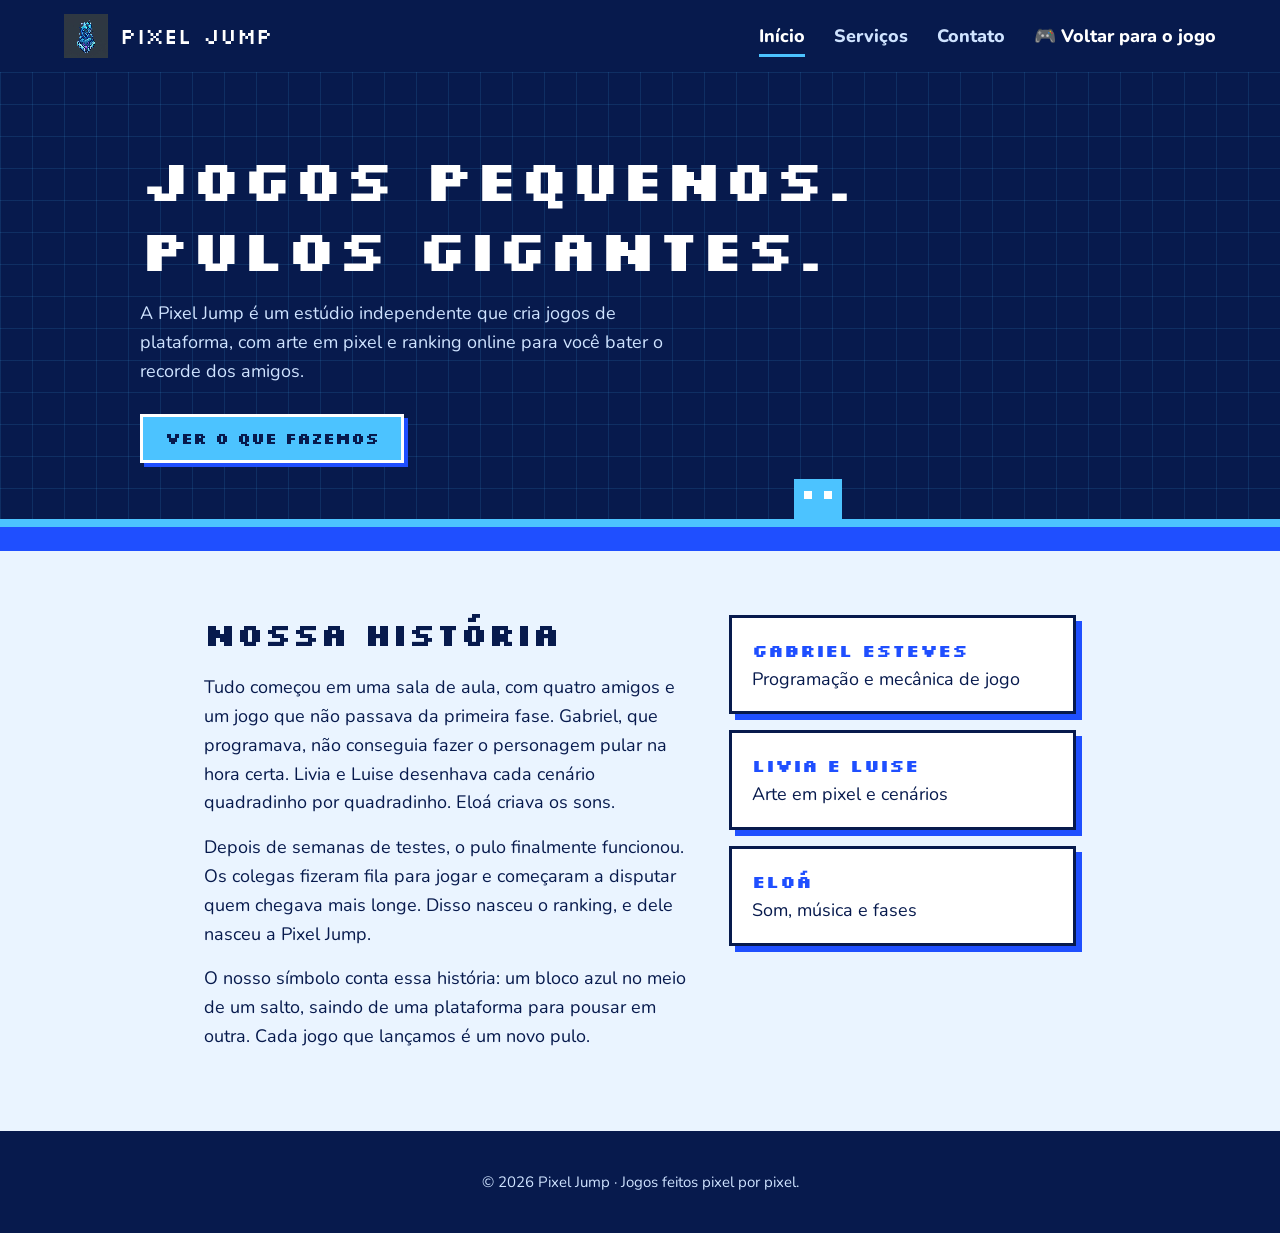
<file: site/index.html>
<!DOCTYPE html>
<html lang="pt-br">
<head>
<meta charset="UTF-8">
<meta name="viewport" content="width=device-width, initial-scale=1.0">
<title>Pixel Jump | Estúdio de jogos</title>
<link rel="icon" href="Imagem_Logo.jpg" type="image/svg+xml">
<link rel="preconnect" href="https://fonts.googleapis.com">
<link rel="preconnect" href="https://fonts.gstatic.com" crossorigin>
<link href="https://fonts.googleapis.com/css2?family=Nunito:wght@400;600;800&family=Silkscreen:wght@400;700&display=swap" rel="stylesheet">
<link rel="stylesheet" href="style.css">
</head>
<body>
<header class="topo">
  <a class="marca" href="index.html"><img src="Imagem_Logo.jpg" alt=""><span>Pixel Jump</span></a>
  <nav class="menu">
    <a href="index.html" aria-current="page">Início</a>
    <a href="servicos.html">Serviços</a>
    <a href="contato.html">Contato</a>
    <a href="../index.php" class="btn-voltar">🎮 Voltar para o jogo</a>
  </nav>
</header>
<main>
  <section class="hero">
    <div class="hero-in">
      <h1>Jogos pequenos. Pulos gigantes.</h1>
      <p>A Pixel Jump é um estúdio independente que cria jogos de plataforma, com arte em pixel e ranking online para você bater o recorde dos amigos.</p>
      <a class="btn" href="servicos.html">Ver o que fazemos</a>
    </div>
    <div class="chao"><div class="heroi" aria-hidden="true"></div></div>
  </section>


  <section class="bloco hist">
    <div>
      <h2>Nossa história</h2>
      <p>Tudo começou em uma sala de aula, com quatro amigos e um jogo que não passava da primeira fase. Gabriel, que programava, não conseguia fazer o personagem pular na hora certa. Livia e Luise desenhava cada cenário quadradinho por quadradinho. Eloá criava os sons.</p>
      <p>Depois de semanas de testes, o pulo finalmente funcionou. Os colegas fizeram fila para jogar e começaram a disputar quem chegava mais longe. Disso nasceu o ranking, e dele nasceu a Pixel Jump.</p>
      <p>O nosso símbolo conta essa história: um bloco azul no meio de um salto, saindo de uma plataforma para pousar em outra. Cada jogo que lançamos é um novo pulo.</p>
    </div>
    <ul class="fundadores">
      <li><strong>Gabriel Esteves</strong>Programação e mecânica de jogo</li>
      <li><strong>Livia e Luise</strong>Arte em pixel e cenários</li>
      <li><strong>Eloá</strong>Som, música e fases</li>
    </ul>
  </section>
</main>
<footer class="rodape"><p>© 2026 Pixel Jump · Jogos feitos pixel por pixel.</p></footer>
</body>
</html>
</file>
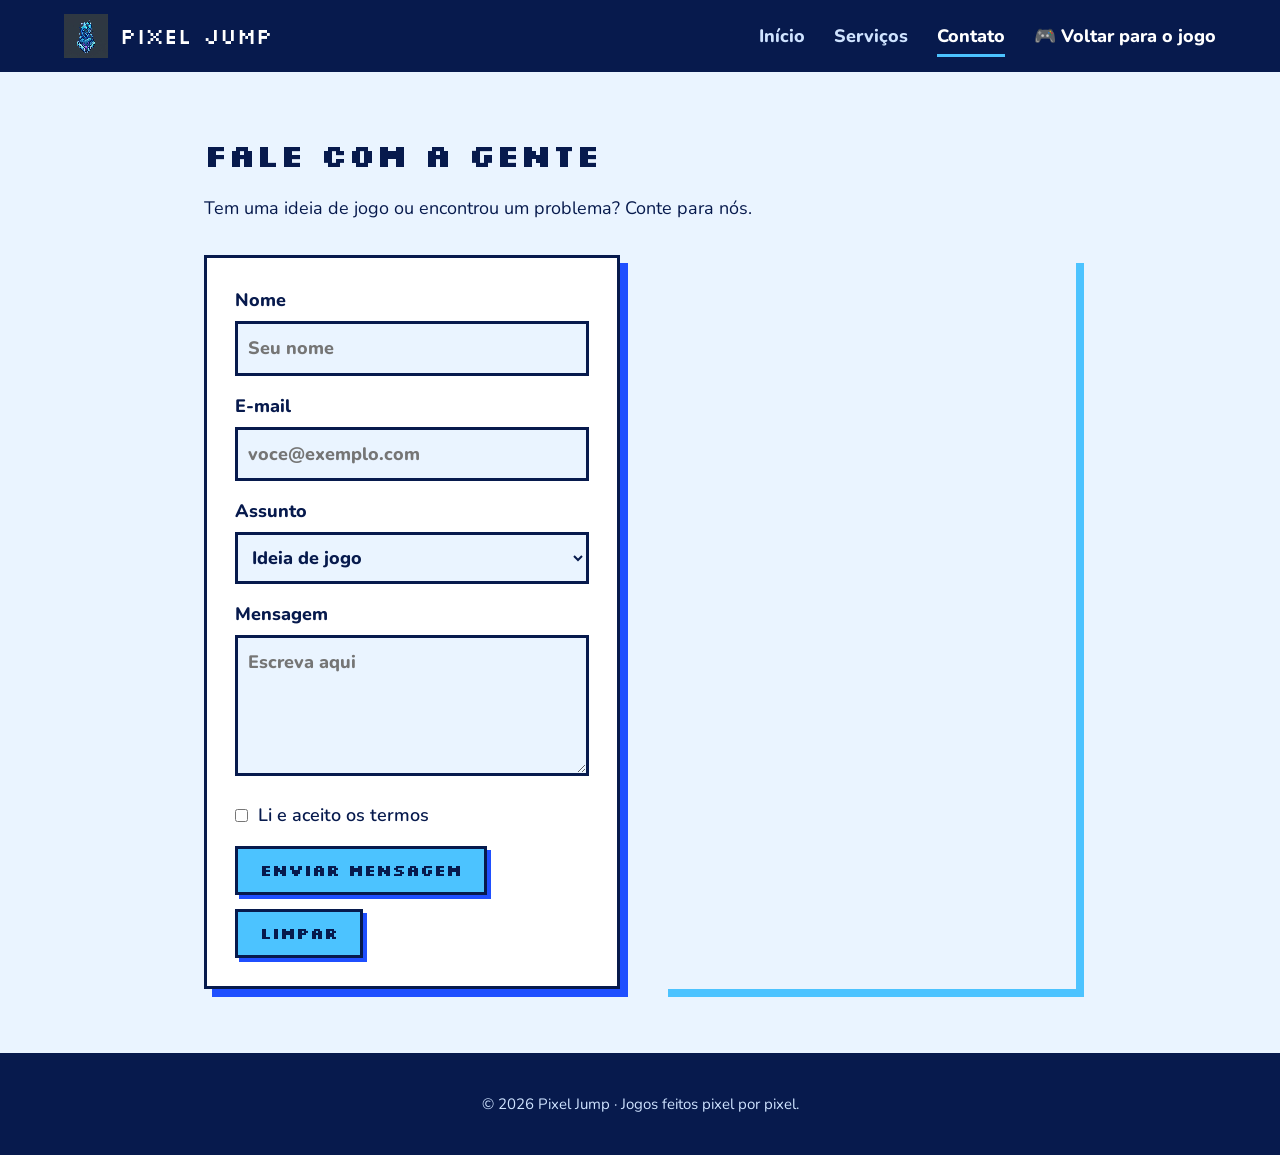
<file: site/contato.html>
<!DOCTYPE html>
<html lang="pt-br">
<head>
<meta charset="UTF-8">
<meta name="viewport" content="width=device-width, initial-scale=1.0">
<title>Contato | Pixel Jump</title>
<link rel="icon" href="Imagem_Logo.jpg" type="image/svg+xml">
<link rel="preconnect" href="https://fonts.googleapis.com">
<link rel="preconnect" href="https://fonts.gstatic.com" crossorigin>
<link href="https://fonts.googleapis.com/css2?family=Nunito:wght@400;600;800&family=Silkscreen:wght@400;700&display=swap" rel="stylesheet">
<link rel="stylesheet" href="style.css">
</head>
<body>
<header class="topo">
  <a class="marca" href="index.html"><img src="Imagem_Logo.jpg" alt=""><span>Pixel Jump</span></a>
  <nav class="menu">
    <a href="index.html">Início</a>
    <a href="servicos.html">Serviços</a>
    <a href="contato.html" aria-current="page">Contato</a>
    <a href="../index.php" class="btn-voltar">🎮 Voltar para o jogo</a>
  </nav>
</header>
<main class="bloco">
  <h2>Fale com a gente</h2>
  <p class="sub">Tem uma ideia de jogo ou encontrou um problema? Conte para nós.</p>
  <div class="contato">
    <form id="form" action="#" method="post">
      <label for="nome">Nome
        <input type="text" id="nome" name="nome" placeholder="Seu nome" required minlength="3" maxlength="50"></label>
      <label for="email">E-mail
        <input type="email" id="email" name="email" placeholder="voce@exemplo.com" required></label>
      <label for="assunto">Assunto
        <select id="assunto" name="assunto">
          <option>Ideia de jogo</option>
          <option>Parceria</option>
          <option>Problema no site</option>
        </select></label>
      <label for="mensagem">Mensagem
        <textarea id="mensagem" name="mensagem" rows="4" placeholder="Escreva aqui" required minlength="10"></textarea></label>
      <label class="termos" for="termos"><input type="checkbox" id="termos" name="termos" required> Li e aceito os termos</label>
      <div class="acoes">
        <button type="submit" class="btn">Enviar mensagem</button>
        <button type="reset" class="btn">Limpar</button>
      </div>
      <p id="ok" role="status">Mensagem enviada! Responderemos em breve.</p>
    </form>
    <iframe src="https://www.google.com/maps/embed?pb=!1m18!1m12!1m3!1d2847.845843654491!2d-49.9715657!3d-20.435993699999997!2m3!1f0!2f0!3f0!3m2!1i1024!2i768!4f13.1!3m3!1m2!1s0x94bd5ed3407ca22d%3A0x4a5bd12c9b9d678f!2sSENAI%20-%20VOTUPORANGA!5e1!3m2!1spt-BR!2sbr!4v1793712969720!5m2!1spt-BR!2sbr" width="600" height="450" style="border:0;" allowfullscreen="" loading="lazy" referrerpolicy="strict-origin-when-cross-origin"></iframe>
  </div>
</main>
<script>
document.getElementById('form').addEventListener('submit',function(e){
  e.preventDefault();
  document.getElementById('ok').style.display='block';
  this.reset();
});
</script>
<footer class="rodape"><p>© 2026 Pixel Jump · Jogos feitos pixel por pixel.</p></footer>
</body>
</html>
</file>
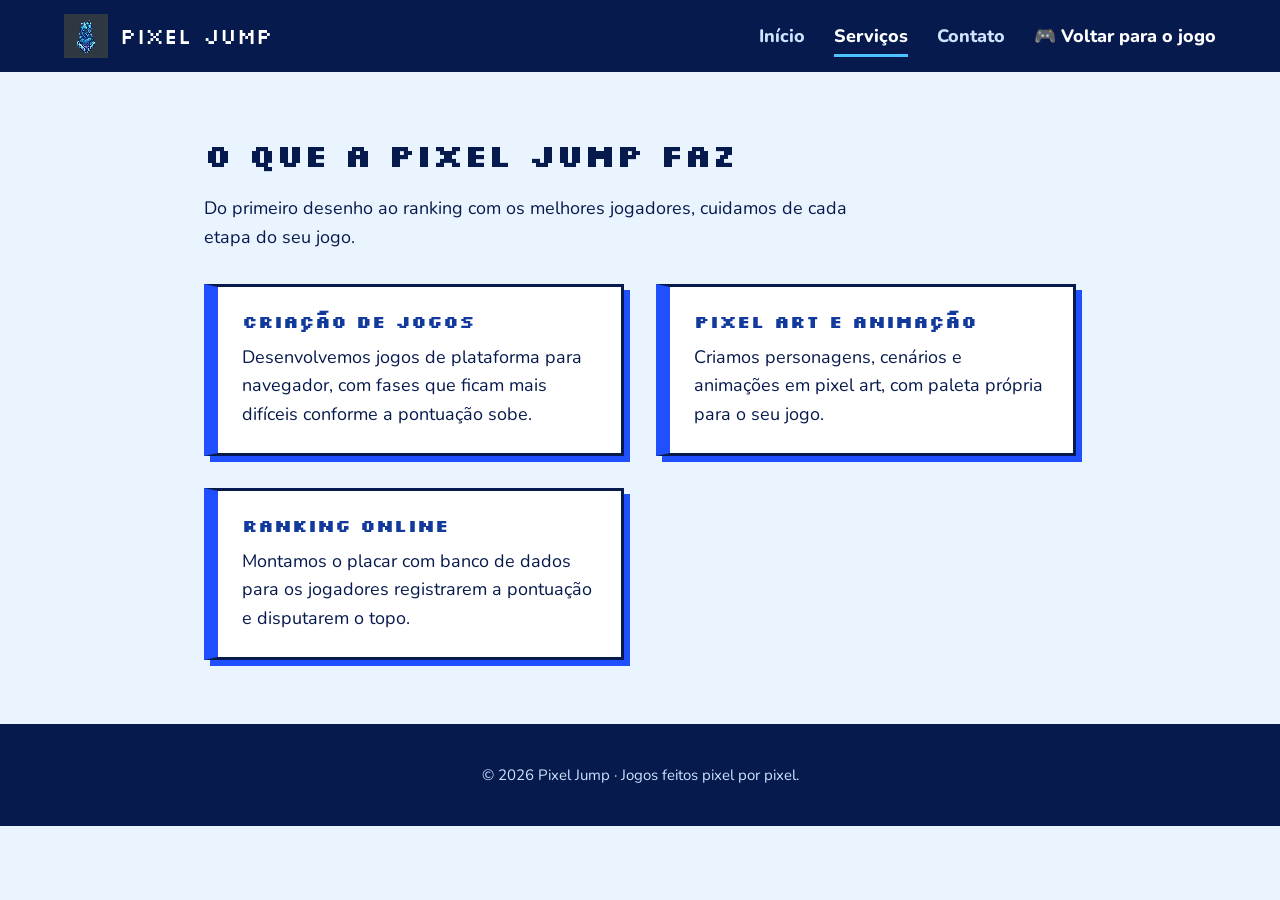
<file: site/servicos.html>
<!DOCTYPE html>
<html lang="pt-br">
<head>
<meta charset="UTF-8">
<meta name="viewport" content="width=device-width, initial-scale=1.0">
<title>Serviços | Pixel Jump</title>
<link rel="icon" href="Imagem_Logo.jpg" type="image/svg+xml">
<link rel="preconnect" href="https://fonts.googleapis.com">
<link rel="preconnect" href="https://fonts.gstatic.com" crossorigin>
<link href="https://fonts.googleapis.com/css2?family=Nunito:wght@400;600;800&family=Silkscreen:wght@400;700&display=swap" rel="stylesheet">
<link rel="stylesheet" href="style.css">
</head>
<body>
<header class="topo">
  <a class="marca" href="index.html"><img src="Imagem_Logo.jpg" alt=""><span>Pixel Jump</span></a>
  <nav class="menu">
    <a href="index.html">Início</a>
    <a href="servicos.html" aria-current="page">Serviços</a>
    <a href="contato.html">Contato</a>
    <a href="../index.php" class="btn-voltar">🎮 Voltar para o jogo</a>
  </nav>
</header>
<main class="bloco">
  <h2>O que a Pixel Jump faz</h2>
  <p class="sub">Do primeiro desenho ao ranking com os melhores jogadores, cuidamos de cada etapa do seu jogo.</p>
  <div class="cards">
    <article class="card">
      <h3>Criação de jogos</h3>
      <p>Desenvolvemos jogos de plataforma para navegador, com fases que ficam mais difíceis conforme a pontuação sobe.</p>
    </article>
    <article class="card">
      <h3>Pixel art e animação</h3>
      <p>Criamos personagens, cenários e animações em pixel art, com paleta própria para o seu jogo.</p>
    </article>
    <article class="card">
      <h3>Ranking online</h3>
      <p>Montamos o placar com banco de dados para os jogadores registrarem a pontuação e disputarem o topo.</p>
    </article>
  </div>
</main>
<footer class="rodape"><p>© 2026 Pixel Jump · Jogos feitos pixel por pixel.</p></footer>
</body>
</html>
</file>
<file: site/style.css>
:root{--noite:#071a4d;--medio:#123a9c;--royal:#1f4fff;--ceu:#4cc3ff;--gelo:#eaf4ff}
*{box-sizing:border-box}
body{margin:0;font:18px/1.6 Nunito,Arial,sans-serif;background:var(--gelo);color:var(--noite)}
h1,h2,h3,.marca span,.btn{font-family:Silkscreen,"Courier New",monospace;line-height:1.2}
a:focus-visible,button:focus-visible,input:focus-visible,select:focus-visible,textarea:focus-visible{outline:3px solid var(--ceu);outline-offset:2px}


.topo{background:var(--noite);display:flex;justify-content:space-between;align-items:center;flex-wrap:wrap;gap:12px;padding:14px 5vw}
.marca{display:flex;align-items:center;gap:12px;color:#fff;text-decoration:none;font-size:22px}
.marca img{width:44px;height:44px;image-rendering:pixelated}
.menu a{color:#cfe3ff;text-decoration:none;margin-left:24px;font-weight:800;padding:6px 0;border-bottom:3px solid transparent}
.menu a:hover,.menu a[aria-current]{color:#fff;border-color:var(--ceu)}


.hero{background-color:var(--noite);background-image:linear-gradient(rgba(76,195,255,.12) 1px,transparent 1px),linear-gradient(90deg,rgba(76,195,255,.12) 1px,transparent 1px);background-size:32px 32px;color:#fff;padding:72px 5vw 0;overflow:hidden}
.hero-in{max-width:1000px;margin:auto}
.hero h1{font-size:clamp(30px,6vw,58px);margin:0 0 16px;max-width:14ch}
.hero p{max-width:52ch;color:#cfe3ff;margin:0 0 28px}
.chao{position:relative;height:32px;background:var(--royal);margin:56px -5vw 0;border-top:8px solid var(--ceu)}
.heroi{position:absolute;left:62%;bottom:100%;width:48px;height:48px;background:var(--ceu);animation:pulo 1.6s steps(8) infinite}
.heroi::before{content:"";position:absolute;left:10px;top:12px;width:8px;height:8px;background:#fff;box-shadow:20px 0 #fff}
@keyframes pulo{0%,100%{transform:translateY(0)}50%{transform:translateY(-120px)}}
@media (prefers-reduced-motion:reduce){.heroi{animation:none}}


.btn{display:inline-block;background:var(--ceu);color:var(--noite);border:3px solid var(--noite);box-shadow:4px 4px 0 var(--royal);padding:12px 22px;font-size:16px;font-weight:700;cursor:pointer;text-decoration:none}
.hero .btn{border-color:#fff}
.btn:hover{transform:translate(2px,2px);box-shadow:2px 2px 0 var(--royal)}


.bloco{max-width:1000px;margin:auto;padding:64px 5vw}
h2{font-size:clamp(22px,3.5vw,32px);margin:0 0 20px}
.sub{max-width:60ch;margin:0 0 32px}
.hist{display:grid;gap:40px;grid-template-columns:1.4fr 1fr;align-items:start}
.hist p{max-width:62ch;margin:0 0 16px}
.fundadores{list-style:none;padding:0;margin:0;display:grid;gap:16px}
.fundadores li,.card{background:#fff;border:3px solid var(--noite);box-shadow:6px 6px 0 var(--royal);padding:18px 20px}
.fundadores strong{display:block;font-family:Silkscreen,"Courier New",monospace;color:var(--royal)}
.cards{display:grid;gap:32px;grid-template-columns:repeat(auto-fit,minmax(270px,1fr))}
.card{border-left:14px solid var(--royal);padding:24px}
.card h3{margin:0 0 10px;font-size:18px;color:var(--medio)}
.card p{margin:0}


.contato{display:grid;gap:40px;grid-template-columns:1fr 1fr}
form{display:grid;gap:16px;background:#fff;border:3px solid var(--noite);box-shadow:8px 8px 0 var(--royal);padding:28px}
label{font-weight:800}
input,select,textarea{width:100%;padding:10px;margin-top:6px;border:3px solid var(--noite);background:var(--gelo);font:inherit;color:var(--noite)}
.termos{display:flex;gap:10px;align-items:center;font-weight:600}
.termos input{width:auto;margin:0}
.acoes{display:flex;gap:14px;flex-wrap:wrap}
#ok{display:none;margin:0;font-weight:800;color:var(--royal)}
iframe{width:100%;height:100%;min-height:380px;border:3px solid var(--noite);box-shadow:8px 8px 0 var(--ceu)}


.rodape{background:var(--noite);color:#cfe3ff;text-align:center;padding:24px 5vw;font-size:15px}
@media(max-width:800px){.hist,.contato{grid-template-columns:1fr}.menu a{margin:0 16px 0 0}}

.btn-voltar {
    color: white !important;
    padding: 10px 16px;
    border-radius: 8px;
    font-weight: 800;
    text-decoration: none;
    transition: 0.3s;
}

.btn-voltar:hover {
    color: #222 !important;
    transform: translateY(-3px);
}
</file>
